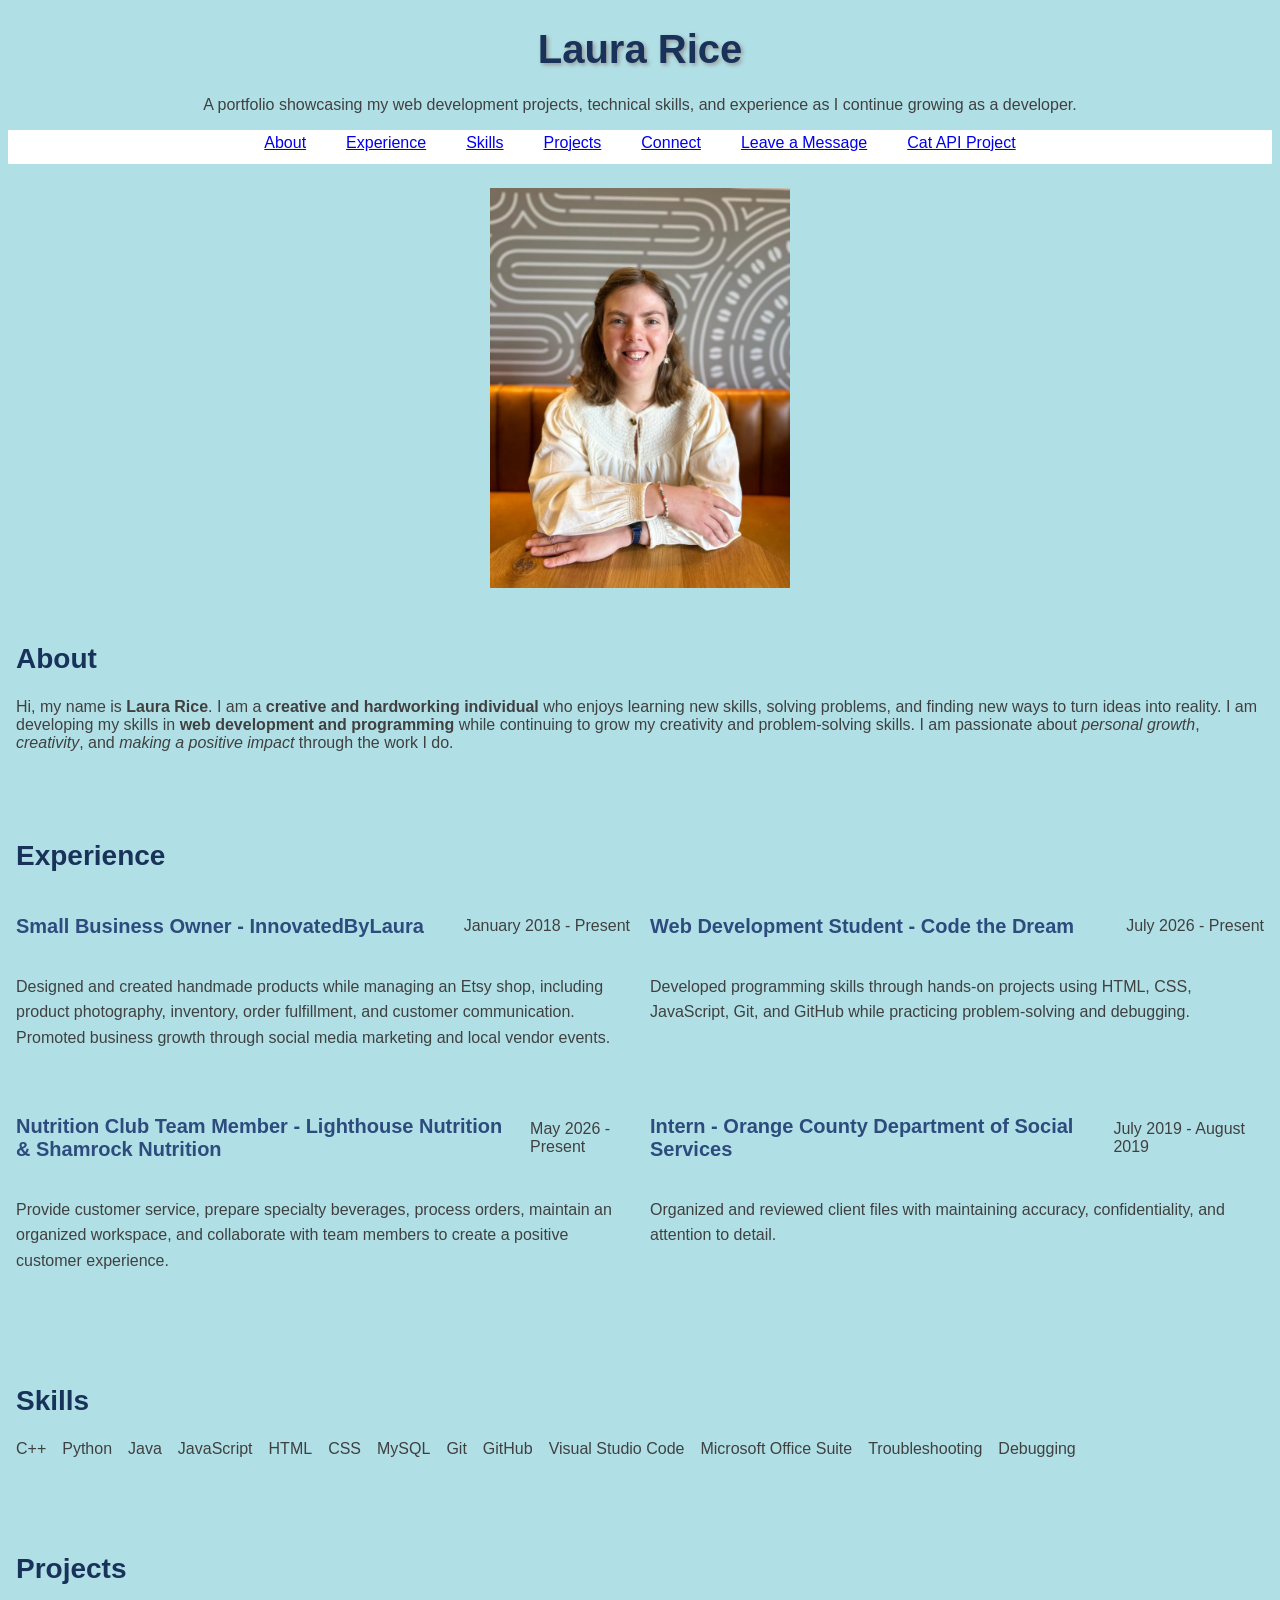
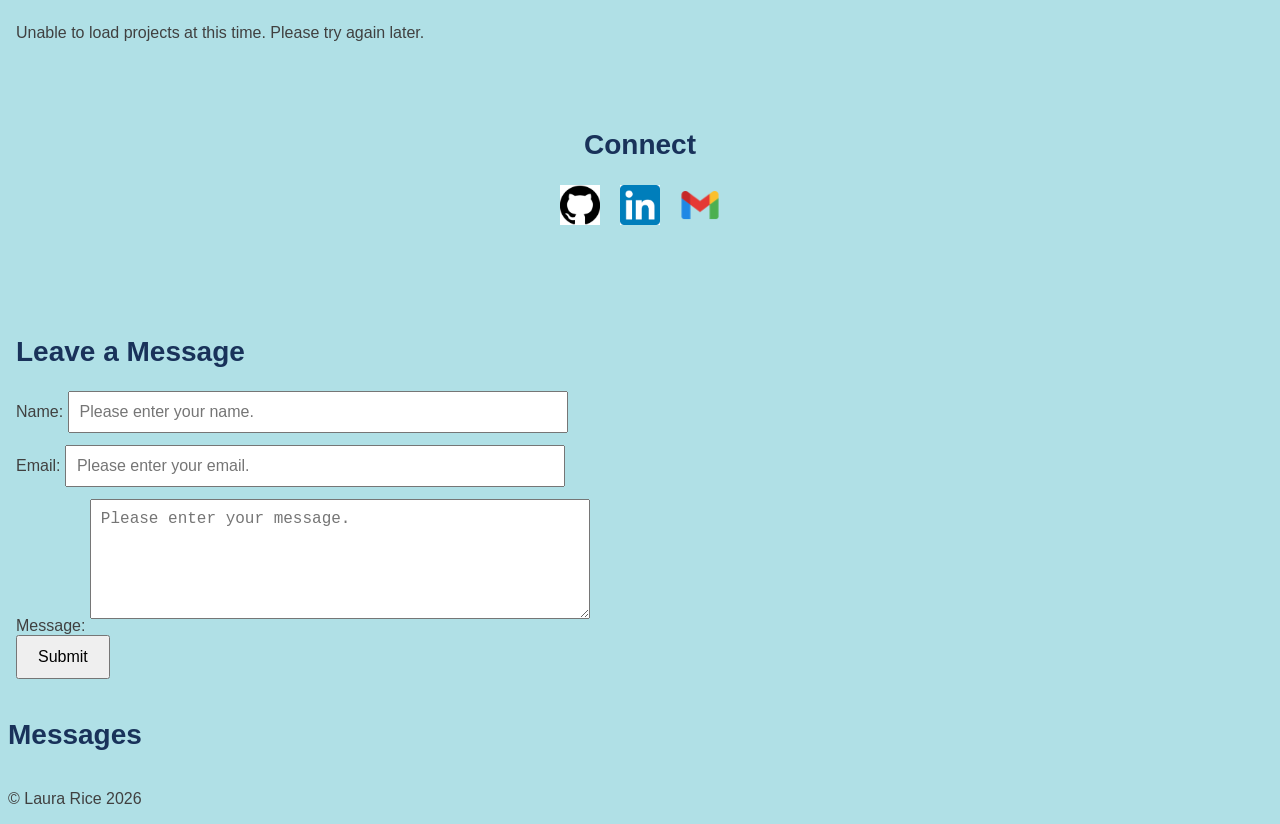
<file: index.html>
<!DOCTYPE html>
<html lang="en">
<head>
    <meta charset="UTF-8">
    <meta name="viewport" content="width=device-width, initial-scale=1.0">
    <title>Laura Rice's Portfolio</title>
    <link rel="stylesheet" href="css/index.css">
</head>
<body>
    <header>
        <h1>Laura Rice</h1>
        <p>
            A portfolio showcasing my web development projects, technical skills, and experience as I continue growing as a developer.
        </p>  
    </header>

    <nav>
        <button id="menu-button">≡</button>

        <ul>
            <li><a href="#about">About</a></li>
            <li><a href="#experience">Experience</a></li>
            <li><a href="#skills">Skills</a></li>
            <li><a href="#projects">Projects</a></li>
            <li><a href="#connect">Connect</a></li>
            <li><a href="#message-form">Leave a Message</a></li>
            <li><a href="openapi.html">Cat API Project</a></li>
        </ul>
    </nav>

    <img src="./images/laura-rice-headshot.jpg" alt="Professional photo of Laura Rice">

    <section id="about">
        <h2>About</h2>
        <p>
            Hi, my name is <strong>Laura Rice</strong>. I am a <strong>creative and hardworking individual</strong> who enjoys learning new skills, solving problems, and finding new ways to turn ideas into reality. I am developing my skills in <strong>web development and programming</strong> while continuing to grow my creativity and problem-solving skills. I am passionate about <em>personal growth</em>, <em>creativity</em>, and <em>making a positive impact</em> through the work I do. 
        </p>
    </section>

    <section id="experience">
        <h2>Experience</h2>

        <ul class="experience-list">
            <li class="experience-block">
                <div class="experience-header">
                    <h3>Small Business Owner - InnovatedByLaura</h3>
                    <p>January 2018 - Present</p>
                </div>
                <p class="experience-description">
                    Designed and created handmade products while managing an Etsy shop, including product photography, inventory, order fulfillment, and customer communication. Promoted business growth through social media marketing and local vendor events.
                </p>
            </li>

            <li class="experience-block">
                <div class="experience-header">
                    <h3>Web Development Student - Code the Dream</h3>
                    <p>July 2026 - Present</p>
                </div>
                <p class="experience-description">
                    Developed programming skills through hands-on projects using HTML, CSS, JavaScript, Git, and GitHub while practicing problem-solving and debugging.
                </p>
            </li>

            <li class="experience-block">
                <div class="experience-header">
                    <h3>Nutrition Club Team Member - Lighthouse Nutrition & Shamrock Nutrition</h3>
                    <p>May 2026 - Present</p>
                </div>
                <p class="experience-description">
                    Provide customer service, prepare specialty beverages, process orders, maintain an organized workspace, and collaborate with team members to create a positive customer experience.
                </p>
            </li>

            <li class="experience-block">
                <div class="experience-header">
                    <h3>Intern - Orange County Department of Social Services</h3>
                    <p>July 2019 - August 2019</p>
                </div>
                <p class="experience-description">
                    Organized and reviewed client files with maintaining accuracy, confidentiality, and attention to detail.
                </p>
            </li>
        </ul>
    </section>

    <section id="skills">
        <h2>Skills</h2>
        <ul></ul>
    </section>

    <section id="projects">
        <h2>Projects</h2>
        <ul></ul>
    </section>

    <section id="connect">
        <h2>Connect</h2>
        <ul class="social-links">
            <li>
                <a href="https://github.com/laurarice2000-tech">
                    <img src="./images/github-icon.png" alt="Visit my GitHub profile">
                </a>
            </li>
            <li>
                <a href="https://www.linkedin.com/in/laura-rice-538950338/">
                    <img src="./images/linkedin-icon.png" alt="Connect with me on LinkedIn">
                </a>
            </li>
            <li>
                <a href="mailto:laura.rice016@gmail.com">
                    <img src="./images/email-icon.webp" alt="Send me an email">
                </a>
            </li>
        </ul>
    </section>

    <section id="message-form">
        <h2>Leave a Message</h2>
        <form name="leave_message">
            
            <label for="usersName">Name:</label>
            <input type="text" name="usersName" id="usersName" placeholder="Please enter your name." required />
            <br>

            <label for="usersEmail">Email:</label>
            <input type="email" name="usersEmail" id="usersEmail" placeholder="Please enter your email." required />
            <br>

            <label for="usersMessage">Message:</label>
            <textarea name="usersMessage" id="usersMessage" placeholder="Please enter your message." required></textarea>
            <br>

            <button type="submit">Submit</button>
        </form>
    </section>

    <section id="messages">
        <h2>Messages</h2>
        <ul></ul>
    </section>

    <script src="js/index.js"></script>
</body>
</html>
</file>
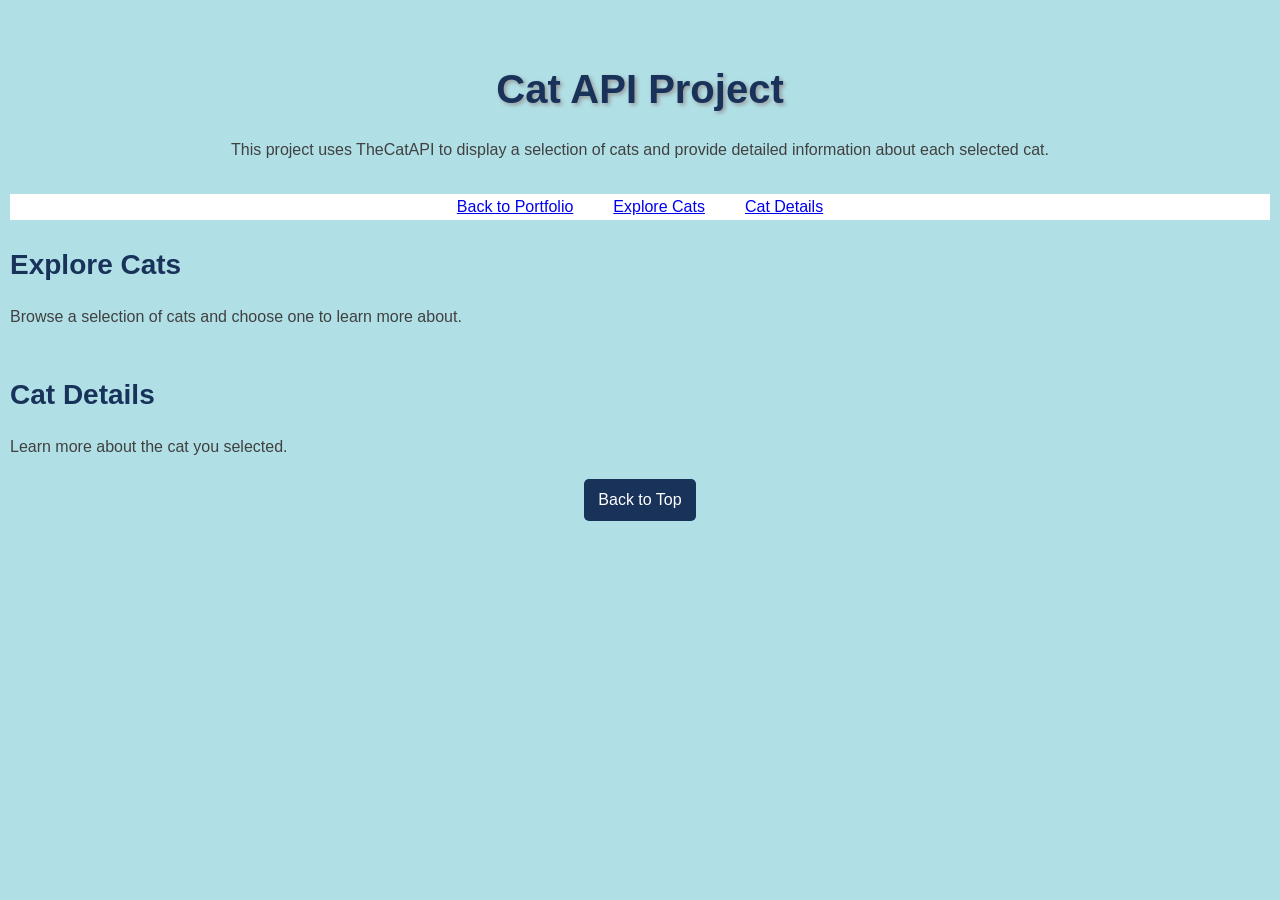
<file: openapi.html>
<!DOCTYPE html>
<html lang="en">
<head>
    <meta charset="UTF-8">
    <meta name="viewport" content="width=device-width, initial-scale=1.0">
    <title>Cat API Project | Laura Rice's Portfolio</title>
    <link rel="stylesheet" href="css/openapi.css">
</head>
<body>
    <header id="top">
        <h1>Cat API Project</h1>

        <p>
            This project uses TheCatAPI to display a selection of cats and provide detailed information about each selected cat.
        </p>
    </header>

    <nav>
        <button id="menu-button">≡</button>
        
        <ul>
            <li><a href="index.html">Back to Portfolio</a></li>
            <li><a href="#cat-gallery" id="explore-cats-link">Explore Cats</a></li>
            <li><a href="#cat-details">Cat Details</a></li>
        </ul>
    </nav>

    <main>
        <section id="cat-gallery">
            <h2>Explore Cats</h2>

            <p>Browse a selection of cats and choose one to learn more about.</p>

            <div id="cat-results"></div>
        </section>

        <section id="cat-details">
            <h2>Cat Details</h2>

            <p>Learn more about the cat you selected.</p>

            <div id="cat-info"></div>
        </section>
    </main>

    <footer>
        <a href="#top" id="back-to-top">Back to Top</a>
    </footer>

    <script src="js/openapi.js"></script>
</body>
</html>
</file>
<file: css/index.css>
body {
    background-color: rgb(176, 224, 230);
    color: rgb(64, 64, 64);
    font-family: "Inter", sans-serif;
}

header {
    text-align: center;
}

h1 {
    margin-bottom: 24px;
    font-size: 40px;
    font-weight: 700;
    color: rgb(25, 50, 90);
    text-shadow: 2px 2px 4px rgb(150, 150, 150);
}

h2 {
    font-size: 28px;
    font-weight: 600;
    color: rgb(25, 50, 90);
}

h3 {
    font-size: 20px;
    font-weight: 600;
    color: rgb(45, 75, 125);
}

nav {
    margin-bottom: 24px;
    position: sticky;
    top: 0;
    background-color: white;
    padding: 4px 0;
    z-index: 10;
}

nav ul {
    display: flex;
    justify-content: center;
    gap: 20px;
    margin: 0;
}

nav a {
    padding: 12px 10px;
}

nav a:hover {
    background-color: rgb(45, 75, 125);
    color: white;
}

#menu-button {
    display: none;
}

img {
    display: block;
    margin: 0 auto 24px;
    width: 300px;
    height: auto;
}

.experience-list {
    display: flex;
    flex-direction: row;
    flex-wrap: wrap;
    gap: 20px;
    padding: 0;
    list-style: none;
}

.experience-block {
    flex: 1 1 45%;
}

.experience-header {
    display: flex;
    justify-content: space-between;
    align-items: center;
    gap: 15px;
}

.experience-description {
    line-height: 1.6;
}

#about, #experience, #skills, #projects, #connect, #message-form {
    margin-bottom: 32px;
    padding: 8px;
}

#message-form input, #message-form textarea {
    width: 100%;
    max-width: 500px;
    padding: 10px;
    margin-bottom: 12px;
    font-size: 16px;
    box-sizing: border-box;
}

#message-form textarea {
    min-height: 120px;
}

#message-form button {
    padding: 10px 20px;
    font-size: 16px;
    min-height: 44px;
    cursor: pointer;
}

#message-form button:hover {
    background-color: rgb(45, 75, 125);
    color: white;
}

#messages ul {
    display: flex;
    flex-direction: column;
    gap: 12px;
}

#messages button {
    margin-left: 8px;
    padding: 6px 12px;
    cursor: pointer;
}

#messages button:hover {
    background-color: rgb(45, 75, 125);
    color: white;
}

#connect {
    margin-bottom: 24px;
    text-align: center;
}

ul {
    list-style-type: none;
    padding: 0;
}

li {
    margin-bottom: 8px;
}

.social-links {
    display: flex;
    justify-content: center;
    gap: 20px;
}

.social-links img {
    width: 40px;
    height: 40px;
}

.social-links li:last-child img {
    transform: scale(1.5);
}

.social-links img:hover {
    opacity: 0.7;
}

#skills ul {
    display: flex;
    flex-wrap: wrap;
    gap: 16px;
}

#projects ul {
    display: flex;
    flex-wrap: wrap;
    gap: 16px;
    padding: 0;
}

#projects li {
    padding: 8px;
}

#projects li p {
    margin: 8px 0;
}

#projects a:hover {
    background-color: rgb(45, 75, 125);
    color: white;
}

@media (max-width: 600px) {
    #menu-button {
        display: block;
    }

    nav ul {
        display: none;
        flex-direction: column;
        align-items: center;
        gap: 10px;
    }
    
    #message-form input, #message-form textarea {
        padding: 12px;
    }

    #message-form textarea {
        min-height: 150px;
    }

    #message-form button {
        width: 100%;
    }
}
</file>
<file: css/openapi.css>
body {
    background-color: rgb(176, 224, 230);
    color: rgb(64, 64, 64);
    margin: 0;
    padding: 10px;
    font-family: "Inter", sans-serif;
    line-height: 1.6;
}

header {
    text-align: center;
    padding: 20px 20px 8px;
}

header > p {
    margin-bottom: 8px;
}

h1 {
    font-size: 40px;
    font-weight: 700;
    margin-bottom: 15px;
    color: rgb(25, 50, 90);
    text-shadow: 2px 2px 4px rgb(150, 150, 150);
}

h2 {
    font-size: 28px;
    font-weight: 600;
    margin-bottom: 10px;
    color: rgb(25, 50, 90);
}

h3 {
    font-size: 20px;
    font-weight: 600;
    color: rgb(45, 75, 125);
}

nav {
    position: sticky;
    top: 0;
    background-color: white;
}

nav ul {
    list-style: none;
    padding: 0;
    display: flex;
    justify-content: center;
    gap: 20px;
}

nav a {
    padding: 12px 10px;
}

nav a:hover {
    background-color: rgb(25, 50, 90);
    color: white;
}

#menu-button {
    display: none;
}

section > p {
    margin-bottom: 20px;
}

#cat-results img {
    width: 250px;
    height: 250px;
    object-fit: cover;
    cursor: pointer;
}

#cat-results {
    display: grid;
    grid-template-columns: repeat(3, 250px);
    gap: 10px;
    justify-content: center;
}

#cat-results img:hover {
    filter: brightness(1.1) saturate(1.4);
    box-shadow: 0 4px 10px rgb(100, 100, 100);
}

#cat-info {
    max-width: 400px;
    margin: 0 auto;
}

#cat-info img {
    width: 400px;
    height: 400px;
    object-fit: cover;
    display: block;
    margin: 0 auto;
}

#cat-info h3 {
    margin-top: 20px;
}

#cat-info p {
    margin-bottom: 15px;
}

#back-to-top {
    display: block;
    width: fit-content;
    margin: 20px auto;
    padding: 8px 14px;
    background-color: rgb(25, 50, 90);
    color: white;
    text-decoration: none;
    border-radius: 5px;
}

#back-to-top:hover {
    background-color: rgb(40, 70, 120);
}

@media (max-width: 800px) {
    #cat-results {
        grid-template-columns: repeat(2, 1fr);
    }
}

@media (max-width: 600px) {
    #menu-button {
        display: block;
    }

    nav ul {
        display: none;
        flex-direction: column;
        align-items: center;
        gap: 10px;
    }
}

@media (max-width: 550px) {
    #cat-results {
        grid-template-columns: 1fr;
    }
}
</file>
